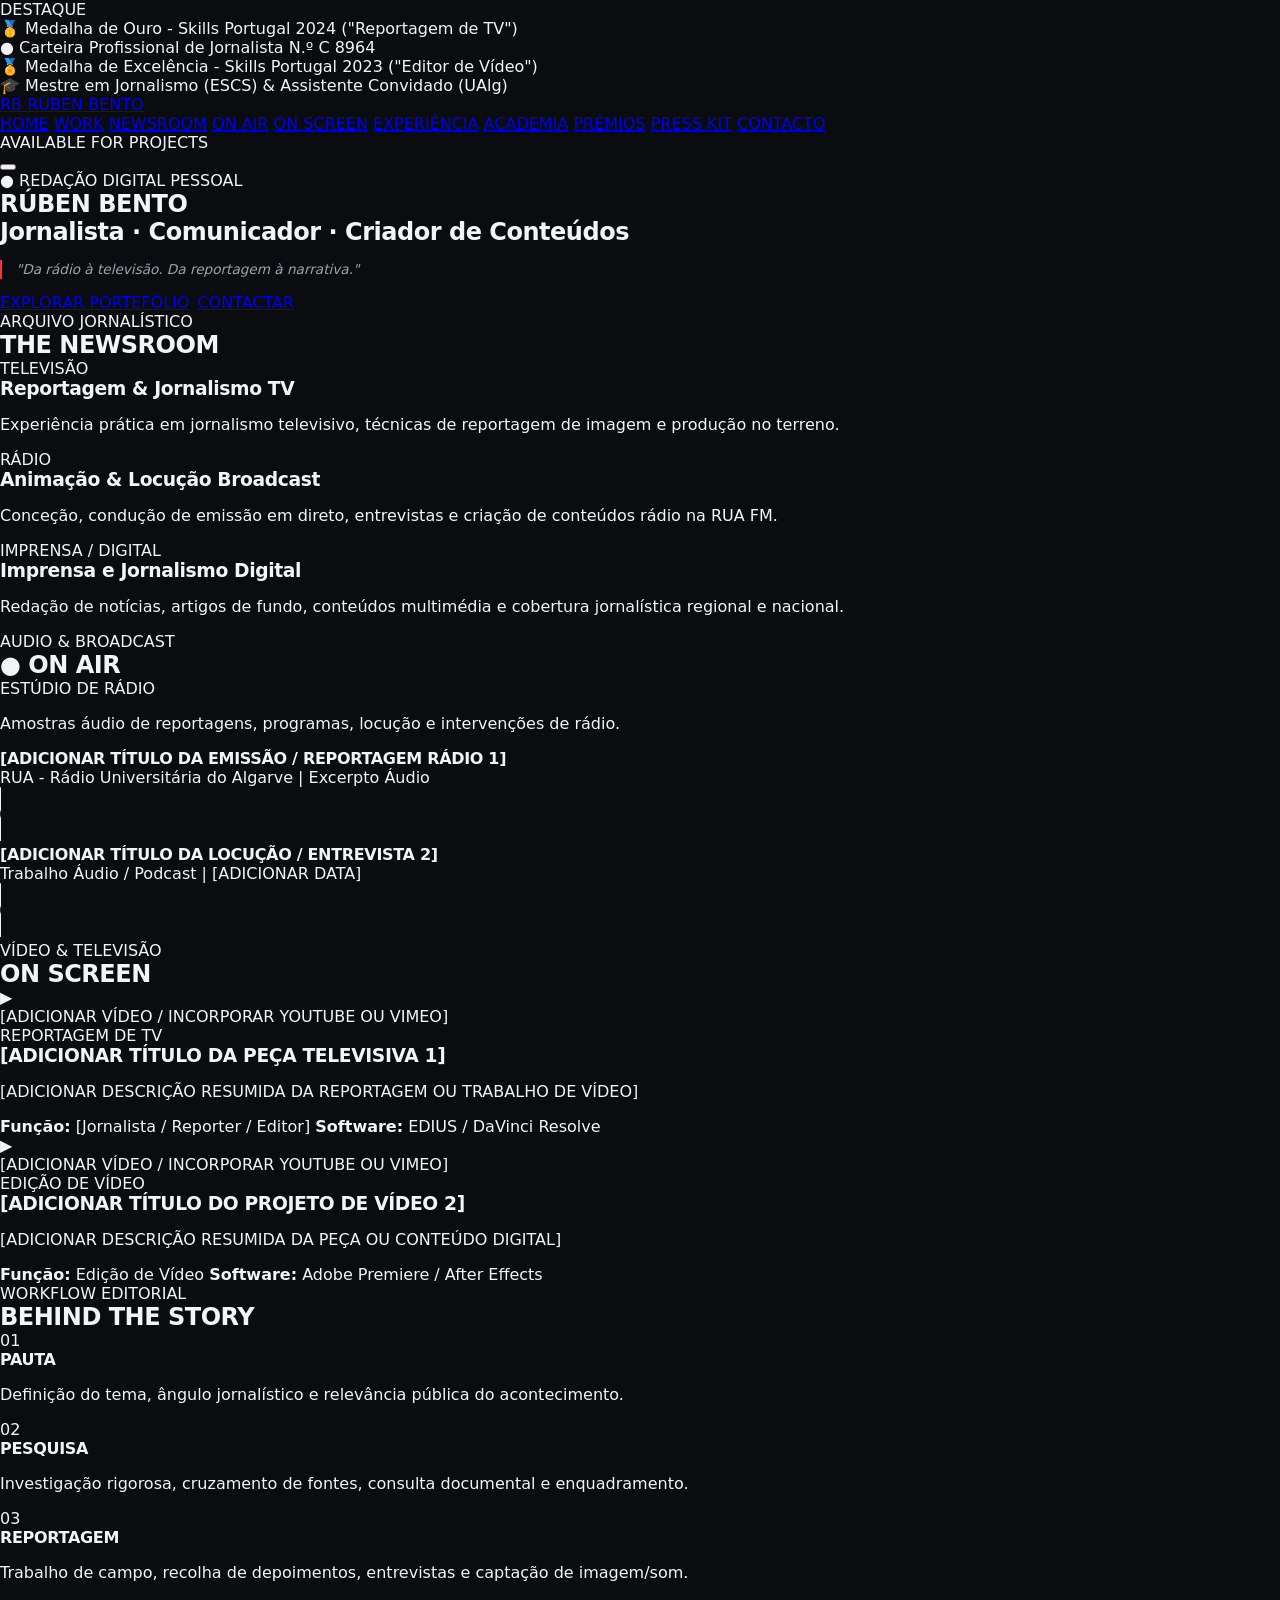
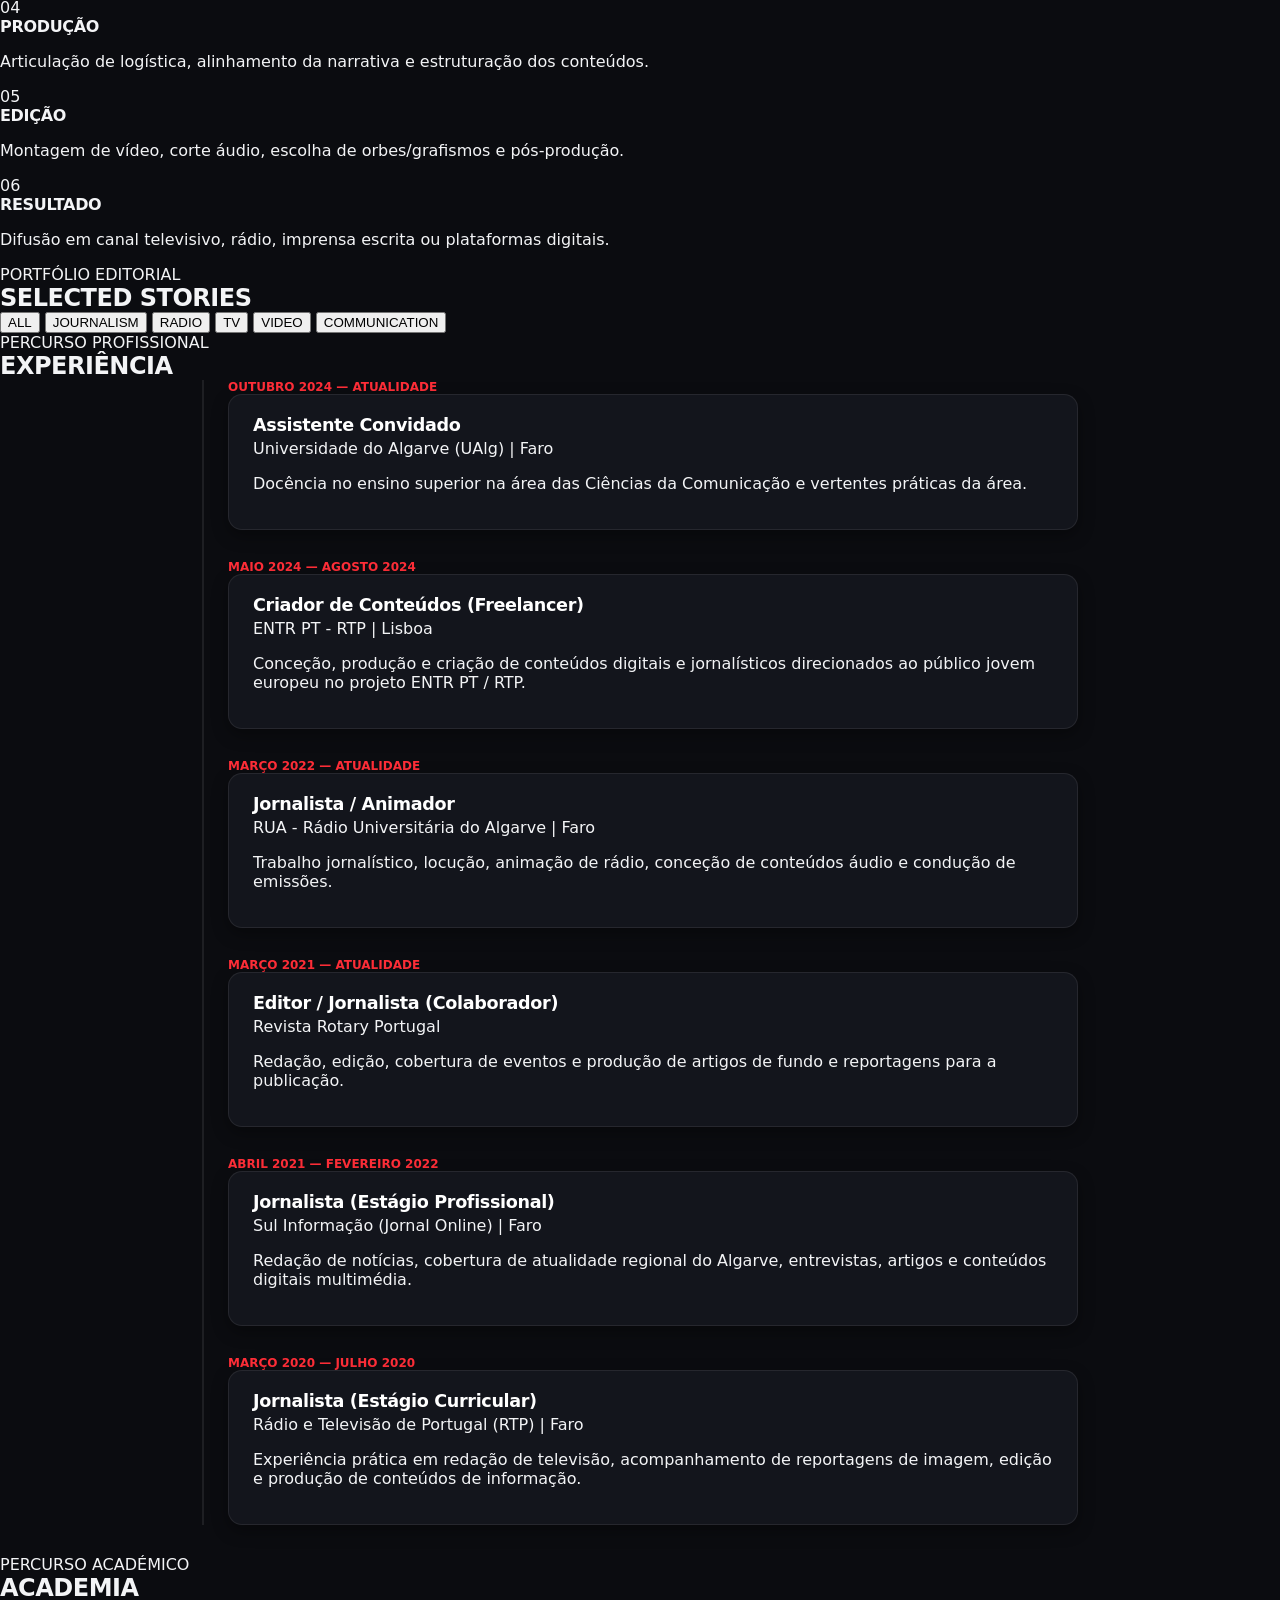
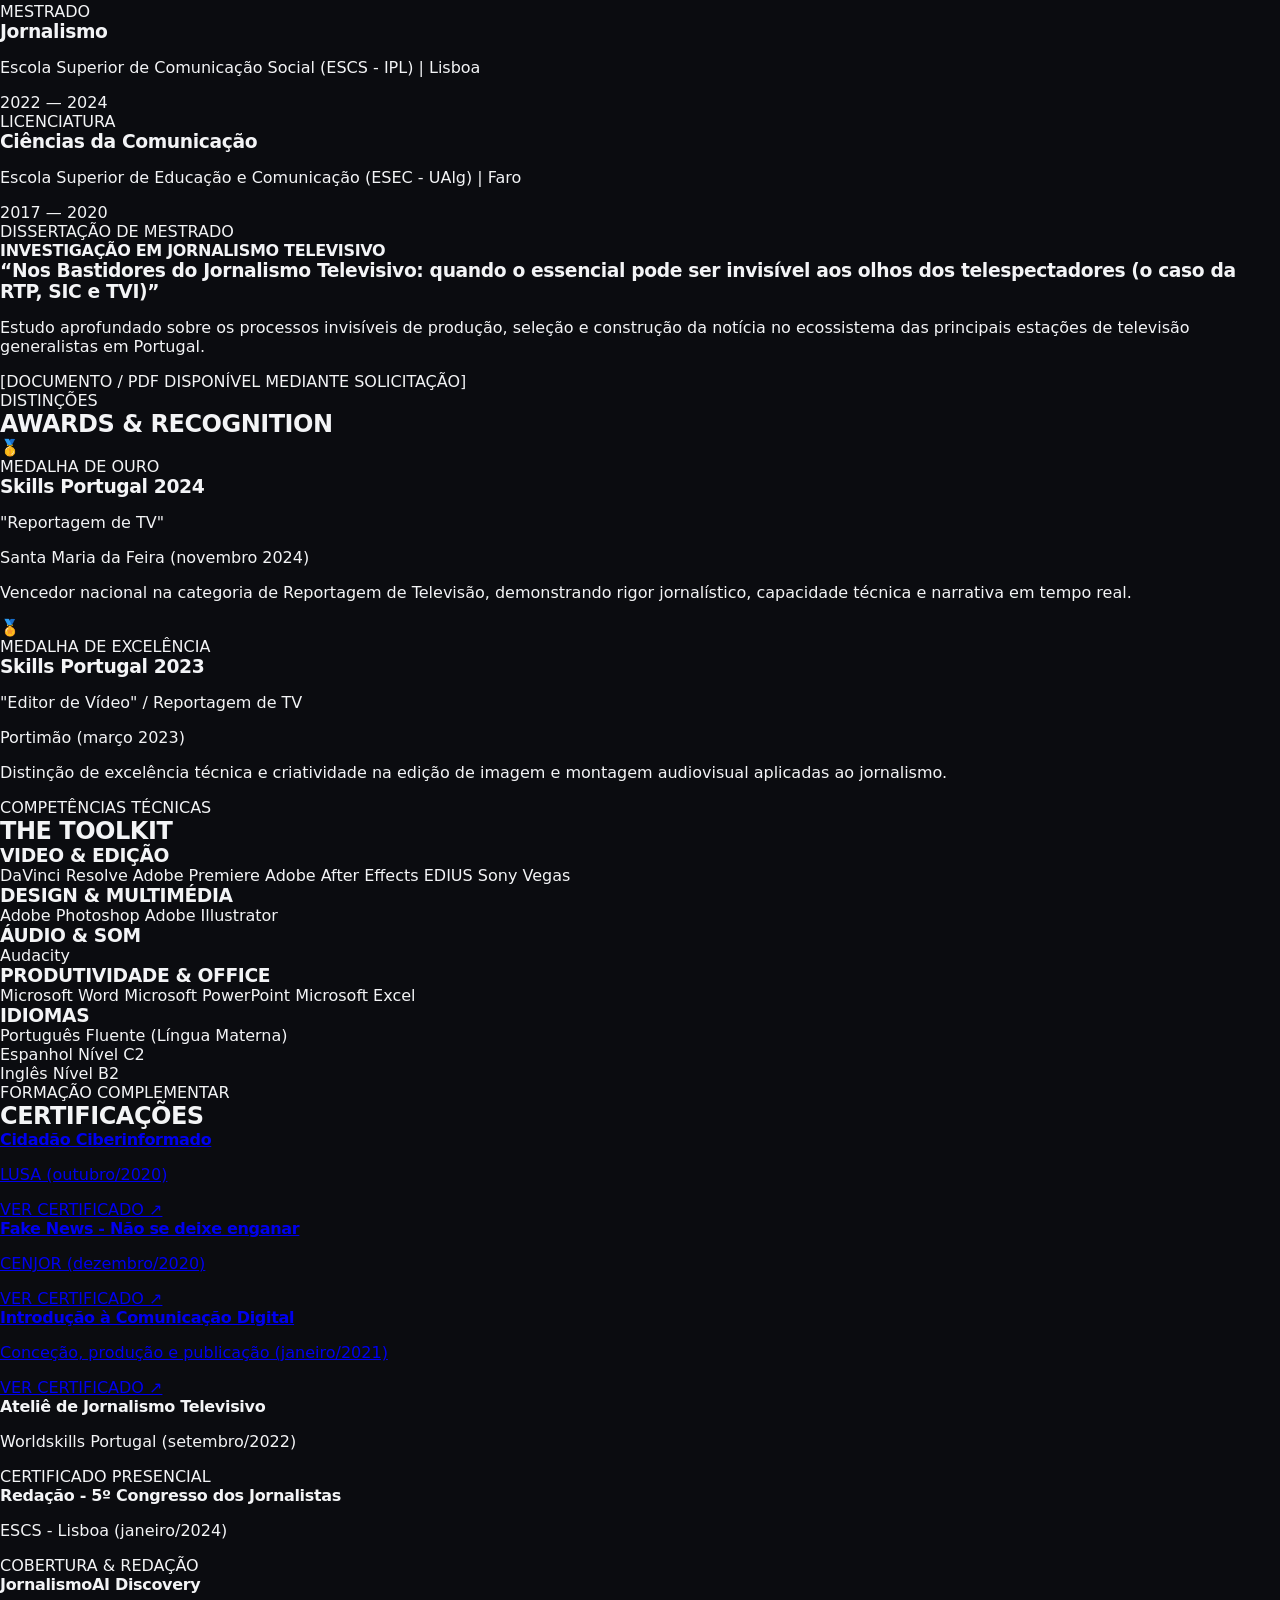
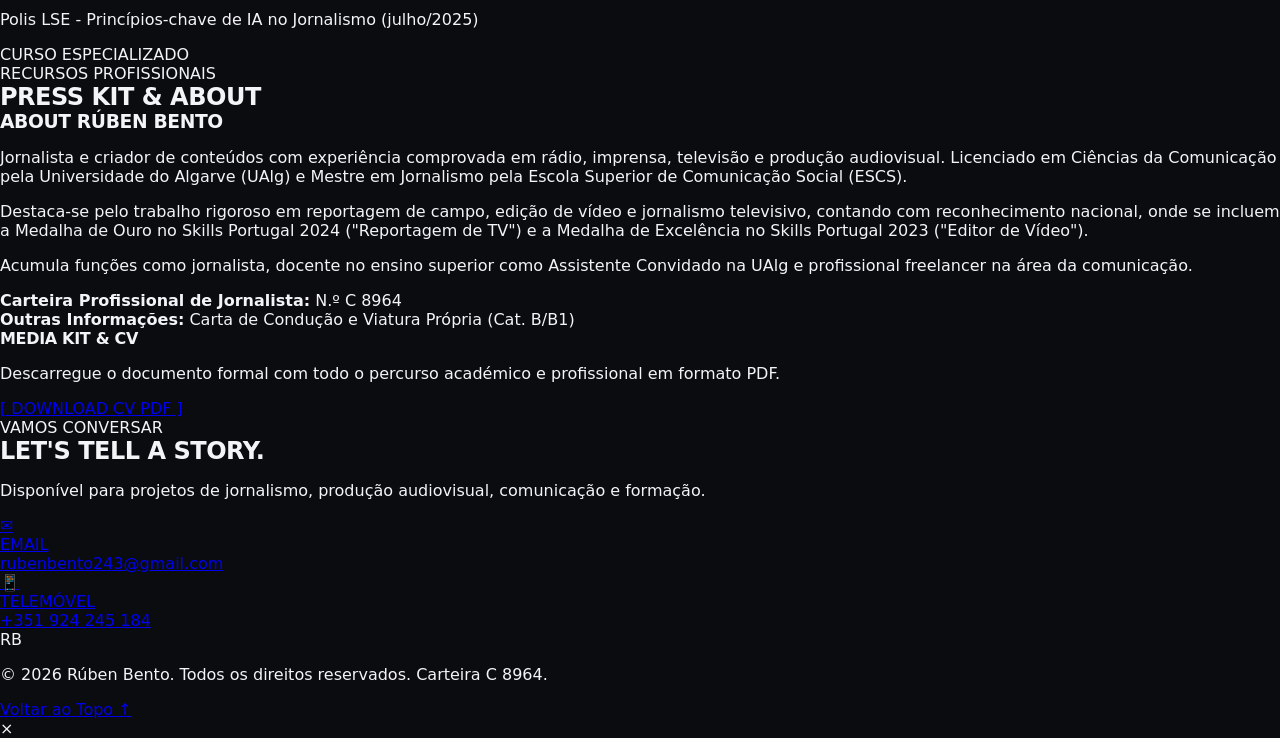
<file: gemini-code-1787001693729.html>
<!DOCTYPE html>
<html lang="pt">
<head>
    <meta charset="UTF-8">
    <meta name="viewport" content="width=device-width, initial-scale=1.0">
    <title>Rúben Bento | Jornalista · Comunicador · Criador de Conteúdos</title>
    <meta name="description" content="Portefólio Profissional e Redação Digital de Rúben Bento. Jornalista, Comunicador, Criador de Conteúdos e Docente no Ensino Superior.">
    
    <!-- Open Graph / SEO -->
    <meta property="og:title" content="Rúben Bento | Jornalista e Criador de Conteúdos">
    <meta property="og:description" content="Portefólio profissional de Rúben Bento. Experiência em Rádio, Televisão, Imprensa e Produção Audiovisual.">
    <meta property="og:type" content="website">

    <!-- Fonts -->
    <link rel="preconnect" href="https://fonts.googleapis.com">
    <link rel="preconnect" href="https://fonts.gstatic.com" crossorigin>
    <link href="https://fonts.googleapis.com/css2?family=Inter:wght@300;400;500;600;700&family=Space+Grotesk:wght@500;600;700&display=swap" rel="stylesheet">

    <!-- CSS External -->
    <link rel="stylesheet" href="style.css">
</head>
<body>

    <!-- TOP TICKER EDITORIAL -->
    <div class="news-ticker-container">
        <div class="ticker-badge"><span class="live-dot"></span> DESTAQUE</div>
        <div class="ticker-content">
            <div class="ticker-item">🥇 Medalha de Ouro - Skills Portugal 2024 ("Reportagem de TV")</div>
            <div class="ticker-item">● Carteira Profissional de Jornalista N.º C 8964</div>
            <div class="ticker-item">🏅 Medalha de Excelência - Skills Portugal 2023 ("Editor de Vídeo")</div>
            <div class="ticker-item">🎓 Mestre em Jornalismo (ESCS) & Assistente Convidado (UAlg)</div>
        </div>
    </div>

    <!-- HEADER / NAVIGATION -->
    <header class="main-header">
        <div class="nav-container">
            <a href="#home" class="brand-logo">
                <span class="rb-monogram">RB</span>
                <span class="brand-name">RÚBEN BENTO</span>
            </a>
            
            <nav class="nav-menu" id="navMenu">
                <a href="#home" class="nav-link active">HOME</a>
                <a href="#work" class="nav-link">WORK</a>
                <a href="#newsroom" class="nav-link">NEWSROOM</a>
                <a href="#on-air" class="nav-link">ON AIR</a>
                <a href="#on-screen" class="nav-link">ON SCREEN</a>
                <a href="#experience" class="nav-link">EXPERIÊNCIA</a>
                <a href="#academia" class="nav-link">ACADEMIA</a>
                <a href="#awards" class="nav-link">PRÉMIOS</a>
                <a href="#presskit" class="nav-link">PRESS KIT</a>
                <a href="#contact" class="nav-link">CONTACTO</a>
            </nav>

            <div class="nav-actions">
                <div class="status-indicator" title="Status Profissional">
                    <span class="status-dot"></span>
                    <span class="status-text">AVAILABLE FOR PROJECTS</span>
                </div>
                <button class="hamburger" id="hamburgerBtn" aria-label="Abrir Menu">
                    <span></span>
                    <span></span>
                    <span></span>
                </button>
            </div>
        </div>
    </header>

    <!-- HERO SECTION -->
    <section id="home" class="hero-section">
        <div class="hero-overlay"></div>
        <div class="container hero-content">
            <div class="broadcast-tag">
                <span class="broadcast-icon">●</span> REDAÇÃO DIGITAL PESSOAL
            </div>
            <h1 class="hero-title">RÚBEN BENTO</h1>
            <h2 class="hero-subtitle">Jornalista · Comunicador · Criador de Conteúdos</h2>
            <p class="hero-quote">"Da rádio à televisão. Da reportagem à narrativa."</p>
            <div class="hero-actions">
                <a href="#work" class="btn btn-primary">EXPLORAR PORTEFÓLIO</a>
                <a href="#contact" class="btn btn-secondary">CONTACTAR</a>
            </div>
        </div>
    </section>

    <!-- NEWSROOM ARCHIVE -->
    <section id="newsroom" class="section-padding bg-darker">
        <div class="container">
            <div class="section-header">
                <span class="section-subtitle">ARQUIVO JORNALÍSTICO</span>
                <h2 class="section-title">THE NEWSROOM</h2>
            </div>
            <div class="newsroom-grid">
                <div class="newsroom-card">
                    <div class="card-tag">TELEVISÃO</div>
                    <h3>Reportagem & Jornalismo TV</h3>
                    <p>Experiência prática em jornalismo televisivo, técnicas de reportagem de imagem e produção no terreno.</p>
                </div>
                <div class="newsroom-card">
                    <div class="card-tag">RÁDIO</div>
                    <h3>Animação & Locução Broadcast</h3>
                    <p>Conceção, condução de emissão em direto, entrevistas e criação de conteúdos rádio na RUA FM.</p>
                </div>
                <div class="newsroom-card">
                    <div class="card-tag">IMPRENSA / DIGITAL</div>
                    <h3>Imprensa e Jornalismo Digital</h3>
                    <p>Redação de notícias, artigos de fundo, conteúdos multimédia e cobertura jornalística regional e nacional.</p>
                </div>
            </div>
        </div>
    </section>

    <!-- ON AIR Section -->
    <section id="on-air" class="section-padding">
        <div class="container">
            <div class="section-header">
                <span class="section-subtitle">AUDIO & BROADCAST</span>
                <h2 class="section-title">● ON AIR</h2>
            </div>
            <div class="audio-studio-box">
                <div class="studio-header">
                    <div class="studio-live-badge">ESTÚDIO DE RÁDIO</div>
                    <p>Amostras áudio de reportagens, programas, locução e intervenções de rádio.</p>
                </div>
                
                <div class="audio-player-list">
                    <!-- Audio Track 1 -->
                    <div class="track-item">
                        <div class="track-info">
                            <h4>[ADICIONAR TÍTULO DA EMISSÃO / REPORTAGEM RÁDIO 1]</h4>
                            <span class="track-meta">RUA - Rádio Universitária do Algarve | Excerpto Áudio</span>
                        </div>
                        <audio controls class="custom-audio">
                            <!-- Inserir caminho do ficheiro MP3 abaixo -->
                            <source src="" type="audio/mpeg">
                            O seu navegador não suporta o reprodutor de áudio.
                        </audio>
                    </div>

                    <!-- Audio Track 2 -->
                    <div class="track-item">
                        <div class="track-info">
                            <h4>[ADICIONAR TÍTULO DA LOCUÇÃO / ENTREVISTA 2]</h4>
                            <span class="track-meta">Trabalho Áudio / Podcast | [ADICIONAR DATA]</span>
                        </div>
                        <audio controls class="custom-audio">
                            <source src="" type="audio/mpeg">
                            O seu navegador não suporta o reprodutor de áudio.
                        </audio>
                    </div>
                </div>
            </div>
        </div>
    </section>

    <!-- ON SCREEN Section -->
    <section id="on-screen" class="section-padding bg-darker">
        <div class="container">
            <div class="section-header">
                <span class="section-subtitle">VÍDEO & TELEVISÃO</span>
                <h2 class="section-title">ON SCREEN</h2>
            </div>
            <div class="video-grid">
                <!-- Video Card 1 -->
                <div class="video-card">
                    <div class="video-preview-placeholder">
                        <div class="play-icon">▶</div>
                        <span>[ADICIONAR VÍDEO / INCORPORAR YOUTUBE OU VIMEO]</span>
                    </div>
                    <div class="video-card-body">
                        <span class="badge-cat">REPORTAGEM DE TV</span>
                        <h3>[ADICIONAR TÍTULO DA PEÇA TELEVISIVA 1]</h3>
                        <p class="video-desc">[ADICIONAR DESCRIÇÃO RESUMIDA DA REPORTAGEM OU TRABALHO DE VÍDEO]</p>
                        <div class="video-meta">
                            <span><strong>Função:</strong> [Jornalista / Reporter / Editor]</span>
                            <span><strong>Software:</strong> EDIUS / DaVinci Resolve</span>
                        </div>
                    </div>
                </div>

                <!-- Video Card 2 -->
                <div class="video-card">
                    <div class="video-preview-placeholder">
                        <div class="play-icon">▶</div>
                        <span>[ADICIONAR VÍDEO / INCORPORAR YOUTUBE OU VIMEO]</span>
                    </div>
                    <div class="video-card-body">
                        <span class="badge-cat">EDIÇÃO DE VÍDEO</span>
                        <h3>[ADICIONAR TÍTULO DO PROJETO DE VÍDEO 2]</h3>
                        <p class="video-desc">[ADICIONAR DESCRIÇÃO RESUMIDA DA PEÇA OU CONTEÚDO DIGITAL]</p>
                        <div class="video-meta">
                            <span><strong>Função:</strong> Edição de Vídeo</span>
                            <span><strong>Software:</strong> Adobe Premiere / After Effects</span>
                        </div>
                    </div>
                </div>
            </div>
        </div>
    </section>

    <!-- BEHIND THE STORY -->
    <section class="section-padding">
        <div class="container">
            <div class="section-header">
                <span class="section-subtitle">WORKFLOW EDITORIAL</span>
                <h2 class="section-title">BEHIND THE STORY</h2>
            </div>
            <div class="workflow-steps">
                <div class="step-card">
                    <div class="step-num">01</div>
                    <h4>PAUTA</h4>
                    <p>Definição do tema, ângulo jornalístico e relevância pública do acontecimento.</p>
                </div>
                <div class="step-card">
                    <div class="step-num">02</div>
                    <h4>PESQUISA</h4>
                    <p>Investigação rigorosa, cruzamento de fontes, consulta documental e enquadramento.</p>
                </div>
                <div class="step-card">
                    <div class="step-num">03</div>
                    <h4>REPORTAGEM</h4>
                    <p>Trabalho de campo, recolha de depoimentos, entrevistas e captação de imagem/som.</p>
                </div>
                <div class="step-card">
                    <div class="step-num">04</div>
                    <h4>PRODUÇÃO</h4>
                    <p>Articulação de logística, alinhamento da narrativa e estruturação dos conteúdos.</p>
                </div>
                <div class="step-card">
                    <div class="step-num">05</div>
                    <h4>EDIÇÃO</h4>
                    <p>Montagem de vídeo, corte áudio, escolha de orbes/grafismos e pós-produção.</p>
                </div>
                <div class="step-card">
                    <div class="step-num">06</div>
                    <h4>RESULTADO</h4>
                    <p>Difusão em canal televisivo, rádio, imprensa escrita ou plataformas digitais.</p>
                </div>
            </div>
        </div>
    </section>

    <!-- SELECTED WORK / PORTFOLIO -->
    <section id="work" class="section-padding bg-darker">
        <div class="container">
            <div class="section-header">
                <span class="section-subtitle">PORTFÓLIO EDITORIAL</span>
                <h2 class="section-title">SELECTED STORIES</h2>
            </div>

            <!-- Filter Buttons -->
            <div class="portfolio-filters">
                <button class="filter-btn active" data-filter="all">ALL</button>
                <button class="filter-btn" data-filter="JOURNALISM">JOURNALISM</button>
                <button class="filter-btn" data-filter="RADIO">RADIO</button>
                <button class="filter-btn" data-filter="TV">TV</button>
                <button class="filter-btn" data-filter="VIDEO">VIDEO</button>
                <button class="filter-btn" data-filter="COMMUNICATION">COMMUNICATION</button>
            </div>

            <!-- Portfolio Grid Container -->
            <div class="portfolio-grid" id="portfolioGrid">
                <!-- Rendered dynamically by JavaScript -->
            </div>
        </div>
    </section>

    <!-- EXPERIÊNCIA PROFISSIONAL -->
    <section id="experience" class="section-padding">
        <div class="container">
            <div class="section-header">
                <span class="section-subtitle">PERCURSO PROFISSIONAL</span>
                <h2 class="section-title">EXPERIÊNCIA</h2>
            </div>
            
            <div class="timeline">
                <div class="timeline-item">
                    <div class="timeline-date">Outubro 2024 — Atualidade</div>
                    <div class="timeline-content">
                        <h3>Assistente Convidado</h3>
                        <span class="timeline-entity">Universidade do Algarve (UAlg) | Faro</span>
                        <p>Docência no ensino superior na área das Ciências da Comunicação e vertentes práticas da área.</p>
                    </div>
                </div>

                <div class="timeline-item">
                    <div class="timeline-date">Maio 2024 — Agosto 2024</div>
                    <div class="timeline-content">
                        <h3>Criador de Conteúdos (Freelancer)</h3>
                        <span class="timeline-entity">ENTR PT - RTP | Lisboa</span>
                        <p>Conceção, produção e criação de conteúdos digitais e jornalísticos direcionados ao público jovem europeu no projeto ENTR PT / RTP.</p>
                    </div>
                </div>

                <div class="timeline-item">
                    <div class="timeline-date">Março 2022 — Atualidade</div>
                    <div class="timeline-content">
                        <h3>Jornalista / Animador</h3>
                        <span class="timeline-entity">RUA - Rádio Universitária do Algarve | Faro</span>
                        <p>Trabalho jornalístico, locução, animação de rádio, conceção de conteúdos áudio e condução de emissões.</p>
                    </div>
                </div>

                <div class="timeline-item">
                    <div class="timeline-date">Março 2021 — Atualidade</div>
                    <div class="timeline-content">
                        <h3>Editor / Jornalista (Colaborador)</h3>
                        <span class="timeline-entity">Revista Rotary Portugal</span>
                        <p>Redação, edição, cobertura de eventos e produção de artigos de fundo e reportagens para a publicação.</p>
                    </div>
                </div>

                <div class="timeline-item">
                    <div class="timeline-date">Abril 2021 — Fevereiro 2022</div>
                    <div class="timeline-content">
                        <h3>Jornalista (Estágio Profissional)</h3>
                        <span class="timeline-entity">Sul Informação (Jornal Online) | Faro</span>
                        <p>Redação de notícias, cobertura de atualidade regional do Algarve, entrevistas, artigos e conteúdos digitais multimédia.</p>
                    </div>
                </div>

                <div class="timeline-item">
                    <div class="timeline-date">Março 2020 — Julho 2020</div>
                    <div class="timeline-content">
                        <h3>Jornalista (Estágio Curricular)</h3>
                        <span class="timeline-entity">Rádio e Televisão de Portugal (RTP) | Faro</span>
                        <p>Experiência prática em redação de televisão, acompanhamento de reportagens de imagem, edição e produção de conteúdos de informação.</p>
                    </div>
                </div>
            </div>
        </div>
    </section>

    <!-- ACADEMIA / FORMAÇÃO -->
    <section id="academia" class="section-padding bg-darker">
        <div class="container">
            <div class="section-header">
                <span class="section-subtitle">PERCURSO ACADÉMICO</span>
                <h2 class="section-title">ACADEMIA</h2>
            </div>

            <div class="academia-grid">
                <!-- Mestrado -->
                <div class="academia-card">
                    <span class="academic-degree">MESTRADO</span>
                    <h3>Jornalismo</h3>
                    <p class="institution">Escola Superior de Comunicação Social (ESCS - IPL) | Lisboa</p>
                    <span class="period">2022 — 2024</span>
                </div>

                <!-- Licenciatura -->
                <div class="academia-card">
                    <span class="academic-degree">LICENCIATURA</span>
                    <h3>Ciências da Comunicação</h3>
                    <p class="institution">Escola Superior de Educação e Comunicação (ESEC - UAlg) | Faro</p>
                    <span class="period">2017 — 2020</span>
                </div>
            </div>

            <!-- Card Destaque para Dissertação -->
            <div class="thesis-card">
                <div class="thesis-header">
                    <span class="badge-thesis">DISSERTAÇÃO DE MESTRADO</span>
                    <h4>INVESTIGAÇÃO EM JORNALISMO TELEVISIVO</h4>
                </div>
                <h3 class="thesis-title">
                    “Nos Bastidores do Jornalismo Televisivo: quando o essencial pode ser invisível aos olhos dos telespectadores (o caso da RTP, SIC e TVI)”
                </h3>
                <p class="thesis-desc">
                    Estudo aprofundado sobre os processos invisíveis de produção, seleção e construção da notícia no ecossistema das principais estações de televisão generalistas em Portugal.
                </p>
                <div class="thesis-footer">
                    <span class="thesis-status">[DOCUMENTO / PDF DISPONÍVEL MEDIANTE SOLICITAÇÃO]</span>
                </div>
            </div>
        </div>
    </section>

    <!-- AWARDS & RECOGNITION -->
    <section id="awards" class="section-padding">
        <div class="container">
            <div class="section-header">
                <span class="section-subtitle">DISTINÇÕES</span>
                <h2 class="section-title">AWARDS & RECOGNITION</h2>
            </div>

            <div class="awards-grid">
                <!-- Gold Medal -->
                <div class="award-card gold">
                    <div class="award-icon">🥇</div>
                    <div class="award-badge">MEDALHA DE OURO</div>
                    <h3>Skills Portugal 2024</h3>
                    <p class="award-category">"Reportagem de TV"</p>
                    <p class="award-location">Santa Maria da Feira (novembro 2024)</p>
                    <p class="award-details">Vencedor nacional na categoria de Reportagem de Televisão, demonstrando rigor jornalístico, capacidade técnica e narrativa em tempo real.</p>
                </div>

                <!-- Excellence Medal -->
                <div class="award-card excellence">
                    <div class="award-icon">🏅</div>
                    <div class="award-badge">MEDALHA DE EXCELÊNCIA</div>
                    <h3>Skills Portugal 2023</h3>
                    <p class="award-category">"Editor de Vídeo" / Reportagem de TV</p>
                    <p class="award-location">Portimão (março 2023)</p>
                    <p class="award-details">Distinção de excelência técnica e criatividade na edição de imagem e montagem audiovisual aplicadas ao jornalismo.</p>
                </div>
            </div>
        </div>
    </section>

    <!-- TOOLKIT / SOFTWARE -->
    <section class="section-padding bg-darker">
        <div class="container">
            <div class="section-header">
                <span class="section-subtitle">COMPETÊNCIAS TÉCNICAS</span>
                <h2 class="section-title">THE TOOLKIT</h2>
            </div>

            <div class="toolkit-grid">
                <div class="toolkit-category">
                    <h3>VIDEO & EDIÇÃO</h3>
                    <div class="tool-tags">
                        <span class="tool-tag">DaVinci Resolve</span>
                        <span class="tool-tag">Adobe Premiere</span>
                        <span class="tool-tag">Adobe After Effects</span>
                        <span class="tool-tag">EDIUS</span>
                        <span class="tool-tag">Sony Vegas</span>
                    </div>
                </div>

                <div class="toolkit-category">
                    <h3>DESIGN & MULTIMÉDIA</h3>
                    <div class="tool-tags">
                        <span class="tool-tag">Adobe Photoshop</span>
                        <span class="tool-tag">Adobe Illustrator</span>
                    </div>
                </div>

                <div class="toolkit-category">
                    <h3>ÁUDIO & SOM</h3>
                    <div class="tool-tags">
                        <span class="tool-tag">Audacity</span>
                    </div>
                </div>

                <div class="toolkit-category">
                    <h3>PRODUTIVIDADE & OFFICE</h3>
                    <div class="tool-tags">
                        <span class="tool-tag">Microsoft Word</span>
                        <span class="tool-tag">Microsoft PowerPoint</span>
                        <span class="tool-tag">Microsoft Excel</span>
                    </div>
                </div>
            </div>

            <!-- Idiomas -->
            <div class="languages-box">
                <h3>IDIOMAS</h3>
                <div class="languages-grid">
                    <div class="lang-card">
                        <span class="lang-name">Português</span>
                        <span class="lang-level">Fluente (Língua Materna)</span>
                    </div>
                    <div class="lang-card">
                        <span class="lang-name">Espanhol</span>
                        <span class="lang-level">Nível C2</span>
                    </div>
                    <div class="lang-card">
                        <span class="lang-name">Inglês</span>
                        <span class="lang-level">Nível B2</span>
                    </div>
                </div>
            </div>
        </div>
    </section>

    <!-- CERTIFICAÇÕES & EXTRA -->
    <section class="section-padding">
        <div class="container">
            <div class="section-header">
                <span class="section-subtitle">FORMAÇÃO COMPLEMENTAR</span>
                <h2 class="section-title">CERTIFICAÇÕES</h2>
            </div>

            <div class="certifications-grid">
                <a href="https://lms.nau.edu.pt/certificates/8cfafbe1e5964a87a64a203cd7b4f99b" target="_blank" rel="noopener" class="cert-card">
                    <h4>Cidadão Ciberinformado</h4>
                    <p class="cert-entity">LUSA (outubro/2020)</p>
                    <span class="cert-link">VER CERTIFICADO ↗</span>
                </a>

                <a href="https://lms.nau.edu.pt/certificates/61922bfe2f5d45e38ccf8c53bf61252b" target="_blank" rel="noopener" class="cert-card">
                    <h4>Fake News - Não se deixe enganar</h4>
                    <p class="cert-entity">CENJOR (dezembro/2020)</p>
                    <span class="cert-link">VER CERTIFICADO ↗</span>
                </a>

                <a href="https://lms.nau.edu.pt/certificates/2144e3254fd14dec99318c3faa719c7e" target="_blank" rel="noopener" class="cert-card">
                    <h4>Introdução à Comunicação Digital</h4>
                    <p class="cert-entity">Conceção, produção e publicação (janeiro/2021)</p>
                    <span class="cert-link">VER CERTIFICADO ↗</span>
                </a>

                <div class="cert-card no-link">
                    <h4>Ateliê de Jornalismo Televisivo</h4>
                    <p class="cert-entity">Worldskills Portugal (setembro/2022)</p>
                    <span class="cert-type">CERTIFICADO PRESENCIAL</span>
                </div>

                <div class="cert-card no-link">
                    <h4>Redação - 5º Congresso dos Jornalistas</h4>
                    <p class="cert-entity">ESCS - Lisboa (janeiro/2024)</p>
                    <span class="cert-type">COBERTURA & REDAÇÃO</span>
                </div>

                <div class="cert-card no-link">
                    <h4>JornalismoAI Discovery</h4>
                    <p class="cert-entity">Polis LSE - Princípios-chave de IA no Jornalismo (julho/2025)</p>
                    <span class="cert-type">CURSO ESPECIALIZADO</span>
                </div>
            </div>
        </div>
    </section>

    <!-- PRESS KIT & ABOUT -->
    <section id="presskit" class="section-padding bg-darker">
        <div class="container">
            <div class="section-header">
                <span class="section-subtitle">RECURSOS PROFISSIONAIS</span>
                <h2 class="section-title">PRESS KIT & ABOUT</h2>
            </div>

            <div class="presskit-grid">
                <div class="about-text-box">
                    <h3>ABOUT RÚBEN BENTO</h3>
                    <p>
                        Jornalista e criador de conteúdos com experiência comprovada em rádio, imprensa, televisão e produção audiovisual. Licenciado em Ciências da Comunicação pela Universidade do Algarve (UAlg) e Mestre em Jornalismo pela Escola Superior de Comunicação Social (ESCS).
                    </p>
                    <p>
                        Destaca-se pelo trabalho rigoroso em reportagem de campo, edição de vídeo e jornalismo televisivo, contando com reconhecimento nacional, onde se incluem a Medalha de Ouro no Skills Portugal 2024 ("Reportagem de TV") e a Medalha de Excelência no Skills Portugal 2023 ("Editor de Vídeo").
                    </p>
                    <p>
                        Acumula funções como jornalista, docente no ensino superior como Assistente Convidado na UAlg e profissional freelancer na área da comunicação.
                    </p>

                    <div class="credential-info">
                        <strong>Carteira Profissional de Jornalista:</strong> N.º C 8964<br>
                        <strong>Outras Informações:</strong> Carta de Condução e Viatura Própria (Cat. B/B1)
                    </div>
                </div>

                <div class="presskit-download-box">
                    <div class="media-kit-card">
                        <h4>MEDIA KIT & CV</h4>
                        <p>Descarregue o documento formal com todo o percurso académico e profissional em formato PDF.</p>
                        <a href="[ADICIONAR_LINK_PDF_CV]" target="_blank" class="btn btn-primary">[ DOWNLOAD CV PDF ]</a>
                    </div>
                </div>
            </div>
        </div>
    </section>

    <!-- CONTACT SECTION -->
    <section id="contact" class="section-padding">
        <div class="container">
            <div class="section-header text-center">
                <span class="section-subtitle">VAMOS CONVERSAR</span>
                <h2 class="section-title">LET'S TELL A STORY.</h2>
                <p class="contact-lead">Disponível para projetos de jornalismo, produção audiovisual, comunicação e formação.</p>
            </div>

            <div class="contact-cards">
                <a href="mailto:rubenbento243@gmail.com" class="contact-card">
                    <div class="contact-icon">✉</div>
                    <div class="contact-label">EMAIL</div>
                    <div class="contact-value">rubenbento243@gmail.com</div>
                </a>

                <a href="tel:+351924245184" class="contact-card">
                    <div class="contact-icon">📱</div>
                    <div class="contact-label">TELEMÓVEL</div>
                    <div class="contact-value">+351 924 245 184</div>
                </a>
            </div>
        </div>
    </section>

    <!-- FOOTER -->
    <footer class="main-footer">
        <div class="container footer-content">
            <div class="footer-left">
                <span class="rb-monogram-sm">RB</span>
                <p>© 2026 Rúben Bento. Todos os direitos reservados. Carteira C 8964.</p>
            </div>
            <div class="footer-right">
                <a href="#home">Voltar ao Topo ↑</a>
            </div>
        </div>
    </footer>

    <!-- MODAL PARA DETALHES DE PROJETOS -->
    <div id="projectModal" class="modal">
        <div class="modal-content">
            <span class="close-modal">&times;</span>
            <div id="modalBody">
                <!-- Preenchido via JS -->
            </div>
        </div>
    </div>

    <!-- JavaScript External -->
    <script src="script.js"></script>
</body>
</html>
</file>
<file: style.css>
:root {
    --bg-main: #0b0c10;
    --bg-card: #13151c;
    --bg-card-hover: #1a1d26;
    --bg-alt: #0e1015;
    
    --primary-red: #ff2e38;
    --primary-glow: rgba(255, 46, 56, 0.35);
    
    --text-main: #f3f4f6;
    --text-muted: #9ca3af;
    --text-dim: #6b7280;
    
    --border-color: rgba(255, 255, 255, 0.08);
    --border-hover: rgba(255, 46, 56, 0.5);
    
    --font-family: 'Plus Jakarta Sans', system-ui, -apple-system, sans-serif;
    --radius-sm: 8px;
    --radius-md: 14px;
    --radius-lg: 20px;
    
    --card-shadow: 0 6px 16px rgba(0, 0, 0, 0.35);
    --smooth-transition: cubic-bezier(0.16, 1, 0.3, 1);
}

html { 
    scroll-behavior: smooth; 
}

* {
    transition: background-color 0.3s var(--smooth-transition), border-color 0.3s var(--smooth-transition), color 0.3s var(--smooth-transition), box-shadow 0.3s var(--smooth-transition);
}

body {
    background-color: var(--bg-main);
    color: var(--text-main);
    font-family: var(--font-family);
    margin: 0;
    padding: 0;
    overflow-x: hidden;
    -webkit-font-smoothing: antialiased;
}

h1, h2, h3, h4, h5 { margin: 0; font-weight: 700; letter-spacing: -0.02em; }

.section-padded { padding: 50px 8%; }
.bg-alt {
    background-color: var(--bg-alt);
    border-top: 1px solid var(--border-color);
    border-bottom: 1px solid var(--border-color);
}

.text-accent-red {
    color: var(--primary-red) !important;
    font-weight: 600;
}

.centered-title {
    text-align: center;
    font-size: 2rem;
    font-weight: 800;
    color: #ffffff;
    position: relative;
    margin: 0 auto 32px auto;
}
.centered-title::after {
    content: '';
    display: block;
    width: 36px;
    height: 3px;
    background: var(--primary-red);
    margin: 8px auto 0 auto;
    border-radius: 4px;
    box-shadow: 0 0 10px var(--primary-glow);
}

/* ANIMAÇÃO DE REVELAÇÃO SUAVE */
.reveal {
    opacity: 0;
    transform: translateY(25px);
    transition: opacity 0.8s var(--smooth-transition), transform 0.8s var(--smooth-transition);
    will-change: opacity, transform;
}
.reveal.active {
    opacity: 1;
    transform: translateY(0);
}

.hover-card {
    transition: transform 0.4s var(--smooth-transition), border-color 0.4s var(--smooth-transition), box-shadow 0.4s var(--smooth-transition);
}
.hover-card:hover {
    transform: translateY(-5px);
    border-color: var(--border-hover) !important;
    box-shadow: 0 12px 28px rgba(0, 0, 0, 0.5), 0 0 18px var(--primary-glow) !important;
}

/* LOGÓTIPOS E MÍDIA DA TIMELINE E LISTAS */
.item-logo-wrapper {
    width: 44px;
    height: 44px;
    flex-shrink: 0;
    display: flex;
    align-items: center;
    justify-content: center;
    background: rgba(255, 255, 255, 0.04);
    border: 1px solid var(--border-color);
    border-radius: 8px;
    padding: 4px;
}
.logo-white-bg, .timeline-company-logo, .item-logo {
    max-width: 100%;
    max-height: 100%;
    object-fit: contain;
    background: transparent !important;
    filter: brightness(0) invert(1) !important;
    mix-blend-mode: screen;
}

/* LOGÓTIPOS CIRCULARES NOS CARTÕES DE CONTEÚDO */
.card-header-badge-row {
    display: flex;
    align-items: center;
    gap: 8px;
    margin-bottom: 6px;
}

.margin-bottom-sm {
    margin-bottom: 8px;
}

.card-circle-logo {
    width: 26px;
    height: 26px;
    border-radius: 50%;
    object-fit: cover;
    background-color: rgba(255, 255, 255, 0.1);
    border: 1px solid rgba(255, 255, 255, 0.25);
    box-shadow: 0 2px 6px rgba(0, 0, 0, 0.4);
    flex-shrink: 0;
}

.drawer-circle-logo {
    width: 32px;
    height: 32px;
    border-radius: 50%;
    object-fit: cover;
    background-color: rgba(255, 255, 255, 0.1);
    border: 1px solid rgba(255, 255, 255, 0.3);
    box-shadow: 0 2px 8px rgba(0, 0, 0, 0.5);
    flex-shrink: 0;
}

/* NAVBAR */
.navbar {
    display: flex;
    justify-content: space-between;
    align-items: center;
    padding: 16px 6%;
    background: rgba(11, 12, 16, 0.92);
    backdrop-filter: blur(16px);
    position: sticky;
    top: 0;
    z-index: 1000;
    border-bottom: 1px solid var(--border-color);
}
.logo-link { text-decoration: none; display: inline-block; }
.logo { font-size: 1.25rem; font-weight: 800; color: #fff; }
.logo .dot { color: var(--primary-red); }
.logo .studio { font-weight: 400; color: var(--text-muted); font-size: 1rem; margin-left: 2px; }

.header-contacts-right { display: flex; align-items: center; gap: 12px; }
.header-icon-btn {
    width: 38px; height: 38px; border-radius: 50%;
    background: var(--bg-card); border: 1px solid var(--border-color);
    color: var(--text-main); display: flex; align-items: center; justify-content: center;
    text-decoration: none; transition: all 0.3s var(--smooth-transition);
}
.header-icon-btn:hover {
    border-color: var(--primary-red); color: #fff; background: var(--primary-red);
    box-shadow: 0 0 12px var(--primary-glow);
}

/* HERO / PERFIL */
.section-hero {
    padding: 55px 8% 45px 8%;
    background: radial-gradient(circle at 85% 15%, rgba(255, 46, 56, 0.08) 0%, transparent 60%);
}
.hero-container { max-width: 1200px; margin: 0 auto; display: flex; gap: 40px; align-items: center; }
.hero-card-press { flex: 0 0 280px; }
.avatar-wrapper { position: relative; border-radius: var(--radius-lg); padding: 4px; background: linear-gradient(135deg, var(--border-color), transparent); box-shadow: var(--card-shadow); }
.hero-img { width: 100%; height: 380px; object-fit: cover; border-radius: calc(var(--radius-lg) - 4px); display: block; }

.hero-tag-badge {
    display: inline-flex; align-items: center; gap: 8px;
    background: rgba(255, 46, 56, 0.1); border: 1px solid rgba(255, 46, 56, 0.25);
    padding: 5px 12px; border-radius: 30px; font-size: 0.75rem; font-weight: 600;
    color: var(--primary-red); margin-bottom: 10px;
}
.live-pulse { width: 7px; height: 7px; background-color: var(--primary-red); border-radius: 50%; box-shadow: 0 0 8px var(--primary-red); }

.hero-details h1 { font-size: 2.6rem; font-weight: 800; margin-bottom: 10px; color: #fff; }
.hero-quote { font-style: italic; color: var(--text-muted); border-left: 2px solid var(--primary-red); padding-left: 14px; margin-bottom: 14px; font-size: 0.85rem; line-height: 1.45; }
.hero-bio { line-height: 1.6; color: #d1d5db; font-size: 0.9rem; margin-bottom: 20px; }

.contactos-container { display: flex; gap: 12px; align-items: center; flex-wrap: wrap; margin-bottom: 20px; }
.contactos-grid { display: flex; gap: 8px; flex-wrap: wrap; }
.contacto-chip {
    display: inline-flex; align-items: center; gap: 6px;
    background: var(--bg-card); border: 1px solid var(--border-color);
    padding: 8px 14px; border-radius: var(--radius-sm); color: var(--text-main);
    text-decoration: none; font-size: 0.82rem; font-weight: 500; box-shadow: var(--card-shadow);
}
.contacto-chip:hover { border-color: var(--border-hover); background: var(--bg-card-hover); }

.press-card-inline {
    display: inline-flex; align-items: center; gap: 10px;
    background: rgba(255, 46, 56, 0.05); border: 1px solid rgba(255, 46, 56, 0.3);
    padding: 6px 14px; border-radius: var(--radius-sm); box-shadow: var(--card-shadow);
}
.press-icon-wrap { color: var(--primary-red); display: flex; align-items: center; }
.press-label { display: block; font-size: 0.6rem; color: var(--text-muted); letter-spacing: 0.5px; font-weight: 600; }
.press-number { font-size: 0.85rem; color: #fff; font-weight: 700; }

.hero-actions { display: flex; gap: 8px; flex-wrap: wrap; }
.btn-hero {
    display: inline-flex; align-items: center; gap: 6px;
    padding: 8px 14px; border-radius: var(--radius-sm); font-weight: 600; font-size: 0.82rem;
    text-decoration: none; box-shadow: var(--card-shadow);
}
.btn-hero.outline { background: var(--bg-card); color: var(--text-main); border: 1px solid var(--border-color); }
.btn-hero.outline:hover { border-color: var(--border-hover); color: #fff; background: var(--bg-card-hover); }

/* CONTEÚDOS & CATEGORIAS */
.row-container { margin-bottom: 35px; position: relative; }
.margin-bottom-lg { margin-bottom: 50px; }
.row-title { font-size: 1.1rem; color: var(--text-main); margin-bottom: 16px; display: flex; align-items: center; gap: 8px; font-weight: 700; text-transform: uppercase; letter-spacing: 0.5px; }
.row-title i { color: var(--primary-red); }

/* CARTÕES DE DESTAQUE E CONTEÚDOS */
.grid-destaques-trio { display: grid; grid-template-columns: repeat(3, 1fr); gap: 20px; }
.destaque-card-prime {
    position: relative; height: 220px; border-radius: var(--radius-md); overflow: hidden;
    border: 1px solid var(--border-color); cursor: pointer; transition: transform 0.35s var(--smooth-transition), border-color 0.35s var(--smooth-transition), box-shadow 0.35s var(--smooth-transition);
}
.destaque-card-prime:hover, .netflix-card-16-9:hover {
    transform: translateY(-5px); border-color: var(--primary-red);
    box-shadow: 0 12px 28px rgba(0,0,0,0.6), 0 0 20px var(--primary-glow);
}
.destaque-card-prime.active-card, .netflix-card-16-9.active-card {
    border-color: var(--primary-red); box-shadow: 0 0 20px var(--primary-glow);
}
.destaque-prime-bg, .card-bg-img { width: 100%; height: 100%; object-fit: cover; display: block; }

.destaque-prime-overlay, .card-gradient-overlay {
    position: absolute; inset: 0;
    background: linear-gradient(to top, rgba(11, 12, 16, 0.98) 0%, rgba(11, 12, 16, 0.4) 60%, transparent 100%);
    padding: 16px; display: flex; flex-direction: column; justify-content: flex-end;
}
.card-category { font-size: 0.65rem; color: var(--primary-red); text-transform: uppercase; font-weight: 700; display: block; }
.card-title-highlight, .card-title {
    font-size: 1.15rem; color: #fff; font-weight: 800; margin-bottom: 6px;
    text-shadow: 0 2px 4px rgba(0,0,0,0.8); line-height: 1.25;
}
.card-title { font-size: 0.95rem; }
.card-sub-info { font-size: 0.75rem; color: var(--text-muted); font-weight: 500; }

.destaque-arrow-btn {
    position: absolute; bottom: 12px; right: 12px; width: 32px; height: 32px;
    border-radius: 50%; background: rgba(19, 21, 28, 0.85); border: 1px solid var(--border-color);
    color: #fff; display: flex; align-items: center; justify-content: center; z-index: 2;
}
.destaque-card-prime:hover .destaque-arrow-btn, .netflix-card-16-9:hover .destaque-arrow-btn {
    background: var(--primary-red); border-color: var(--primary-red);
}

/* CARROSSEIS 16:9 */
.carousel-wrapper { position: relative; display: flex; align-items: center; }
.netflix-slider.ratio-16-9 {
    display: flex; gap: 16px; overflow-x: auto; padding: 8px 4px 16px 4px;
    scroll-behavior: smooth; scrollbar-width: none;
}
.netflix-slider.ratio-16-9::-webkit-scrollbar { display: none; }
.netflix-card-16-9 {
    flex: 0 0 280px; aspect-ratio: 16 / 9; position: relative;
    border-radius: var(--radius-md); overflow: hidden; border: 1px solid var(--border-color);
    cursor: pointer; transition: transform 0.35s var(--smooth-transition), border-color 0.35s var(--smooth-transition);
}

.carousel-btn {
    position: absolute; top: 50%; transform: translateY(-50%);
    width: 38px; height: 38px; border-radius: 50%;
    background: rgba(19, 21, 28, 0.95); border: 1px solid var(--border-hover);
    color: #ffffff; display: flex; align-items: center; justify-content: center;
    cursor: pointer; z-index: 10; box-shadow: 0 4px 12px rgba(0, 0, 0, 0.5);
    opacity: 0; visibility: hidden; pointer-events: none;
}
.carousel-btn.visible { opacity: 1; visibility: visible; pointer-events: auto; }
.carousel-btn:hover { background: var(--primary-red); border-color: var(--primary-red); box-shadow: 0 0 12px var(--primary-glow); }
.btn-left { left: -16px; }
.btn-right { right: -16px; }

/* POP-UP / DRAWER RENOVADO COM DEGRADÉ VERMELHO NO CANTO INFERIOR DIREITO */
.netflix-drawer {
    width: 100%; max-height: 0; overflow: hidden;
    transition: max-height 0.5s var(--smooth-transition), opacity 0.4s ease;
    opacity: 0; margin-top: 14px;
}
.netflix-drawer.active { max-height: 1200px; opacity: 1; }

.drawer-content-wrapper {
    background: linear-gradient(135deg, var(--bg-card) 0%, #151821 60%, rgba(255, 46, 56, 0.15) 100%);
    border: 1px solid var(--primary-red);
    border-radius: var(--radius-lg); padding: 24px; position: relative;
    box-shadow: 0 16px 36px rgba(0,0,0,0.8), 0 0 25px var(--primary-glow);
}

.drawer-flex-container { display: flex; gap: 28px; align-items: flex-start; }

/* CAPA DO POP-UP COM DEGRADÉ APENAS NA PARTE DE BAIXO */
.drawer-left-media { flex: 0 0 380px; max-width: 100%; display: flex; flex-direction: column; gap: 14px; }

.drawer-cover-wrapper {
    position: relative;
    width: 100%;
    border-radius: var(--radius-md);
    overflow: hidden;
    box-shadow: 0 8px 20px rgba(0,0,0,0.4);
}

.drawer-cover-img {
    width: 100%;
    height: 230px;
    object-fit: cover;
    display: block;
    transition: opacity 0.3s ease;
}

/* GRADIENTE APENAS NO RODAPÉ DA CAPA */
.drawer-img-gradient-bottom {
    position: absolute;
    bottom: 0;
    left: 0;
    right: 0;
    height: 60%;
    background: linear-gradient(to top, rgba(19, 21, 28, 0.95) 0%, transparent 100%);
    pointer-events: none;
}

/* CAIXAS SEPARADAS DE METADADOS: DURAÇÃO, CARGO E LOCAL LADO A LADO */
.drawer-right-details { flex: 1; display: flex; flex-direction: column; }
.drawer-right-details h2 { font-size: 1.5rem; color: #fff; margin: 4px 0 14px 0; }

.drawer-meta-boxes {
    display: flex;
    gap: 10px;
    margin-bottom: 16px;
    flex-wrap: wrap;
}

.meta-box {
    flex: 1;
    min-width: 100px;
    background: rgba(255, 255, 255, 0.03);
    border: 1px solid var(--border-color);
    border-radius: var(--radius-sm);
    padding: 8px 12px;
    display: flex;
    flex-direction: column;
}

.meta-title {
    font-size: 0.65rem;
    color: var(--primary-red);
    text-transform: uppercase;
    font-weight: 700;
    letter-spacing: 0.5px;
    margin-bottom: 2px;
}

.meta-value {
    font-size: 0.8rem;
    color: #f3f4f6;
    font-weight: 600;
}

.drawer-description { font-size: 0.88rem; color: #d1d5db; line-height: 1.55; margin-bottom: 18px; }
.drawer-actions { display: flex; gap: 10px; flex-wrap: wrap; }
.drawer-action-btn {
    display: inline-flex; align-items: center; gap: 6px;
    padding: 8px 16px; background: var(--primary-red); color: #fff;
    text-decoration: none; font-size: 0.82rem; font-weight: 700;
    border-radius: var(--radius-sm);
}
.drawer-action-btn:hover { opacity: 0.9; box-shadow: 0 0 12px var(--primary-glow); }

/* GALERIA DOS POP-UPS DEBAIXO DA IMAGEM DE CAPA SEM DESCRIÇÕES */
.drawer-media-section { width: 100%; }
.drawer-media-grid { display: flex; gap: 8px; flex-wrap: wrap; }
.media-mini-card {
    width: 72px; height: 48px; border-radius: var(--radius-sm);
    overflow: hidden; border: 1px solid var(--border-color);
    cursor: pointer; opacity: 0.7; transition: all 0.25s var(--smooth-transition);
}
.media-mini-card:hover, .media-mini-card.selected-thumb {
    opacity: 1; border-color: var(--primary-red); box-shadow: 0 0 10px var(--primary-glow); transform: scale(1.03);
}
.media-mini-card img { width: 100%; height: 100%; object-fit: cover; display: block; }

/* TIMELINE (EXPERIÊNCIA E FORMAÇÃO ACADÉMICA) */
.timeline { max-width: 850px; margin: 0 auto; border-left: 2px solid var(--border-color); padding-left: 24px; }
.timeline-item { position: relative; margin-bottom: 30px; }
.timeline-dot { position: absolute; left: -30px; top: 18px; width: 10px; height: 10px; background: var(--primary-red); border-radius: 50%; box-shadow: 0 0 8px var(--primary-glow); }
.timeline-content { position: relative; background: var(--bg-card); padding: 20px 24px; border-radius: var(--radius-md); border: 1px solid var(--border-color); box-shadow: var(--card-shadow); }
.timeline-header { display: flex; justify-content: space-between; align-items: center; margin-bottom: 10px; flex-wrap: wrap; gap: 8px; }
.timeline-logo-container { height: 32px; background: transparent; padding: 2px 8px; border-radius: 4px; display: flex; align-items: center; }
.timeline-company-logo { max-height: 100%; max-width: 120px; }
.timeline-date { color: var(--primary-red); font-size: 0.75rem; font-weight: 700; text-transform: uppercase; }
.timeline-content h3 { font-size: 1.1rem; color: #fff; margin-bottom: 4px; }
.timeline-institution { font-size: 0.85rem; color: var(--text-muted); margin-bottom: 10px; }
.timeline-content ul { padding-left: 18px; margin: 0; font-size: 0.85rem; color: #d1d5db; line-height: 1.5; }
.academic-thesis { font-size: 0.82rem; color: #d1d5db; margin-top: 8px; line-height: 1.45; background: rgba(255, 255, 255, 0.02); padding: 8px; border-radius: 6px; border-left: 2px solid var(--primary-red); }
.corner-arrow-link { position: absolute; bottom: 14px; right: 14px; width: 28px; height: 28px; display: flex; align-items: center; justify-content: center; color: var(--text-muted); text-decoration: none; border-radius: 50%; background: rgba(255, 255, 255, 0.03); }
.corner-arrow-link:hover { color: #ffffff; background: var(--primary-red); }

/* MINICARDS NAS EXPERIÊNCIAS E FORMAÇÃO */
.associated-project-wrapper { 
    margin-top: 14px; 
    display: flex; 
    flex-wrap: wrap; 
    gap: 8px; 
}
.mini-project-chip {
    display: inline-flex; align-items: center; gap: 8px;
    background: rgba(255, 255, 255, 0.04); border: 1px solid var(--border-color);
    border-radius: var(--radius-sm); padding: 5px 10px 5px 5px; cursor: pointer;
}
.mini-project-chip:hover { border-color: var(--primary-red); background: rgba(255, 46, 56, 0.12); box-shadow: 0 0 10px var(--primary-glow); }
.mini-project-img { width: 32px; height: 32px; object-fit: cover; border-radius: 4px; flex-shrink: 0; }
.mini-project-title { font-size: 0.78rem; font-weight: 600; color: #fff; max-width: 180px; overflow: hidden; text-overflow: ellipsis; white-space: nowrap; }
.mini-chevron { width: 14px; height: 14px; color: var(--primary-red); }

/* SOFTWARES */
.software-grid-wide { display: grid; grid-template-columns: repeat(3, 1fr); gap: 20px; }
.software-group-card { background: rgba(255, 255, 255, 0.02); border: 1px solid var(--border-color); border-radius: var(--radius-sm); padding: 16px; }
.software-group-card h4 { font-size: 0.88rem; color: #fff; margin-bottom: 12px; display: flex; align-items: center; gap: 6px; }
.software-item { display: flex; justify-content: space-between; align-items: center; margin-bottom: 10px; font-size: 0.8rem; color: #d1d5db; }
.level-bar { display: flex; gap: 4px; }
.level-dot { width: 8px; height: 8px; border-radius: 50%; background: rgba(255,255,255,0.15); }
.level-dot.active { background: var(--primary-red); box-shadow: 0 0 6px var(--primary-glow); }

/* GALERIA GERAL */
.media-gallery-grid { display: grid; grid-template-columns: repeat(3, 1fr); gap: 20px; max-width: 1000px; margin: 0 auto; }
.media-gallery-card { position: relative; border-radius: var(--radius-md); overflow: hidden; border: 1px solid var(--border-color); height: 180px; }
.media-gallery-card img { width: 100%; height: 100%; object-fit: cover; display: block; }
.media-gallery-info {
    position: absolute; inset: 0; background: linear-gradient(to top, rgba(11,12,16,0.95) 0%, transparent 70%);
    padding: 12px; display: flex; flex-direction: column; justify-content: flex-end;
}
.media-badge { font-size: 0.65rem; color: var(--primary-red); text-transform: uppercase; font-weight: 700; display: flex; align-items: center; gap: 4px; }
.media-gallery-info h4 { font-size: 0.85rem; color: #fff; margin-top: 2px; }

/* ESTRUTURA DOS CURSOS EM 2 COLUNAS */
.courses-two-columns {
    display: grid !important;
    grid-template-columns: repeat(2, 1fr);
    gap: 20px;
}
.courses-two-columns li {
    display: flex;
    align-items: flex-start;
    gap: 12px;
}

.grid-two-columns { display: grid; grid-template-columns: repeat(2, 1fr); gap: 20px; max-width: 1000px; margin: 0 auto; }
.margin-bottom-md { margin-bottom: 24px; }
.width-full { max-width: 1000px; margin: 0 auto; }

.grid-card { background: var(--bg-card); padding: 22px; border-radius: var(--radius-md); border: 1px solid var(--border-color); box-shadow: var(--card-shadow); box-sizing: border-box; }
.grid-card h3 { display: flex; align-items: center; gap: 8px; font-size: 1.05rem; color: #fff; margin-bottom: 16px; }
.grid-card h3 i { color: var(--primary-red); }

.info-list { list-style: none; padding: 0; margin: 0; }
.space-y-md li { margin-bottom: 18px; }
.space-y-md li:last-child { margin-bottom: 0; }
.info-list li { display: flex; align-items: flex-start; gap: 12px; font-size: 0.85rem; color: #d1d5db; }
.card-item-with-logo { position: relative; }
.item-info { flex: 1; }
.item-sub-meta { font-size: 0.78rem; color: var(--text-muted); margin-top: 2px; line-height: 1.35; }
.course-link-arrow { position: absolute; right: 0; top: 0; color: var(--text-muted); text-decoration: none; }
.course-link-arrow:hover { color: var(--primary-red); }

.tag-cloud { display: flex; flex-wrap: wrap; gap: 8px; }
.tag-item { background: rgba(255, 255, 255, 0.04); border: 1px solid var(--border-color); border-radius: 20px; color: #e5e7eb; font-weight: 600; }
.tag-lg { font-size: 0.9rem; padding: 6px 14px; }
.tag-md { font-size: 0.8rem; padding: 5px 12px; }
.tag-sm { font-size: 0.72rem; padding: 4px 10px; color: var(--text-muted); }

/* CONTACTO */
.section-open-projects { text-align: center; }
.open-projects-card {
    max-width: 800px; margin: 0 auto; background: linear-gradient(135deg, #13151c 0%, #1a0d12 100%);
    border: 1px solid var(--primary-red); border-radius: var(--radius-lg); padding: 40px 30px;
    box-shadow: 0 10px 30px rgba(0,0,0,0.6), 0 0 20px var(--primary-glow);
}
.open-badge {
    display: inline-flex; align-items: center; gap: 8px;
    background: rgba(255, 46, 56, 0.15); border: 1px solid var(--primary-red);
    padding: 4px 12px; border-radius: 20px; font-size: 0.7rem; font-weight: 800;
    color: var(--primary-red); margin-bottom: 14px; letter-spacing: 0.5px;
}
.open-projects-card h2 { font-size: 1.8rem; color: #fff; margin-bottom: 10px; }
.open-projects-card p { color: #d1d5db; font-size: 0.9rem; max-width: 600px; margin: 0 auto 24px auto; line-height: 1.5; }
.open-contacts-grid { display: flex; justify-content: center; gap: 12px; flex-wrap: wrap; }
.open-contact-btn {
    display: inline-flex; align-items: center; gap: 8px;
    padding: 10px 20px; border-radius: var(--radius-sm); font-size: 0.85rem; font-weight: 700;
    text-decoration: none;
}
.open-contact-btn.primary { background: var(--primary-red); color: #fff; box-shadow: 0 0 15px var(--primary-glow); }
.open-contact-btn.secondary { background: var(--bg-card); color: #fff; border: 1px solid var(--border-color); }

/* FOOTER */
.footer { background: #07080a; border-top: 1px solid var(--border-color); padding: 40px 8% 20px 8%; }
.footer-container { max-width: 1000px; margin: 0 auto 30px auto; display: grid; grid-template-columns: 2fr 1.5fr 1fr; gap: 30px; }
.footer-brand p { color: var(--text-muted); font-size: 0.8rem; margin-top: 8px; }
.footer-contacts h4, .footer-socials h4 { color: #fff; font-size: 0.85rem; margin-bottom: 12px; text-transform: uppercase; }
.footer-link { display: flex; align-items: center; gap: 6px; color: var(--text-muted); text-decoration: none; font-size: 0.82rem; margin-bottom: 6px; }
.social-chips { display: flex; gap: 8px; }
.social-chips a { display: flex; align-items: center; justify-content: center; width: 32px; height: 32px; background: var(--bg-card); border: 1px solid var(--border-color); border-radius: var(--radius-sm); color: #fff; text-decoration: none; }
.footer-bottom { text-align: center; border-top: 1px solid var(--border-color); padding-top: 18px; color: var(--text-dim); font-size: 0.75rem; }

/* ADAPTAÇÃO APELATIVA E FÁCIL PARA SMARTPHONE */
@media (max-width: 850px) {
    .section-padded, .section-hero { padding-left: 5%; padding-right: 5%; }
    
    .hero-container { flex-direction: column; text-align: center; }
    .hero-card-press { flex: 0 0 auto; width: 100%; max-width: 220px; }
    .hero-actions, .contactos-container, .contactos-grid { justify-content: center; }
    .hero-quote { border-left: none; border-bottom: 2px solid var(--primary-red); padding-left: 0; padding-bottom: 10px; }
    
    .grid-destaques-trio, .software-grid-wide, .media-gallery-grid, .grid-two-columns, .footer-container, .courses-two-columns { 
        grid-template-columns: 1fr; 
    }
    
    .drawer-flex-container { flex-direction: column; }
    .drawer-left-media { flex: 0 0 100%; width: 100%; }
    .drawer-cover-img { height: 190px; }
    
    .drawer-right-details { text-align: center; }
    .drawer-meta-boxes { justify-content: center; }
    .meta-box { min-width: 80px; padding: 6px 8px; }
    .drawer-actions { justify-content: center; }
    .drawer-media-grid { justify-content: center; }
    
    .carousel-btn { display: none !important; }
    
    .timeline { padding-left: 16px; }
    .timeline-dot { left: -22px; }
    .associated-project-wrapper { justify-content: center; width: 100%; }
    .mini-project-chip { width: 100%; justify-content: space-between; box-sizing: border-box; }
    
    .footer-container { text-align: center; }
    .social-chips, .footer-contacts { justify-content: center; align-items: center; }
}
</file>
